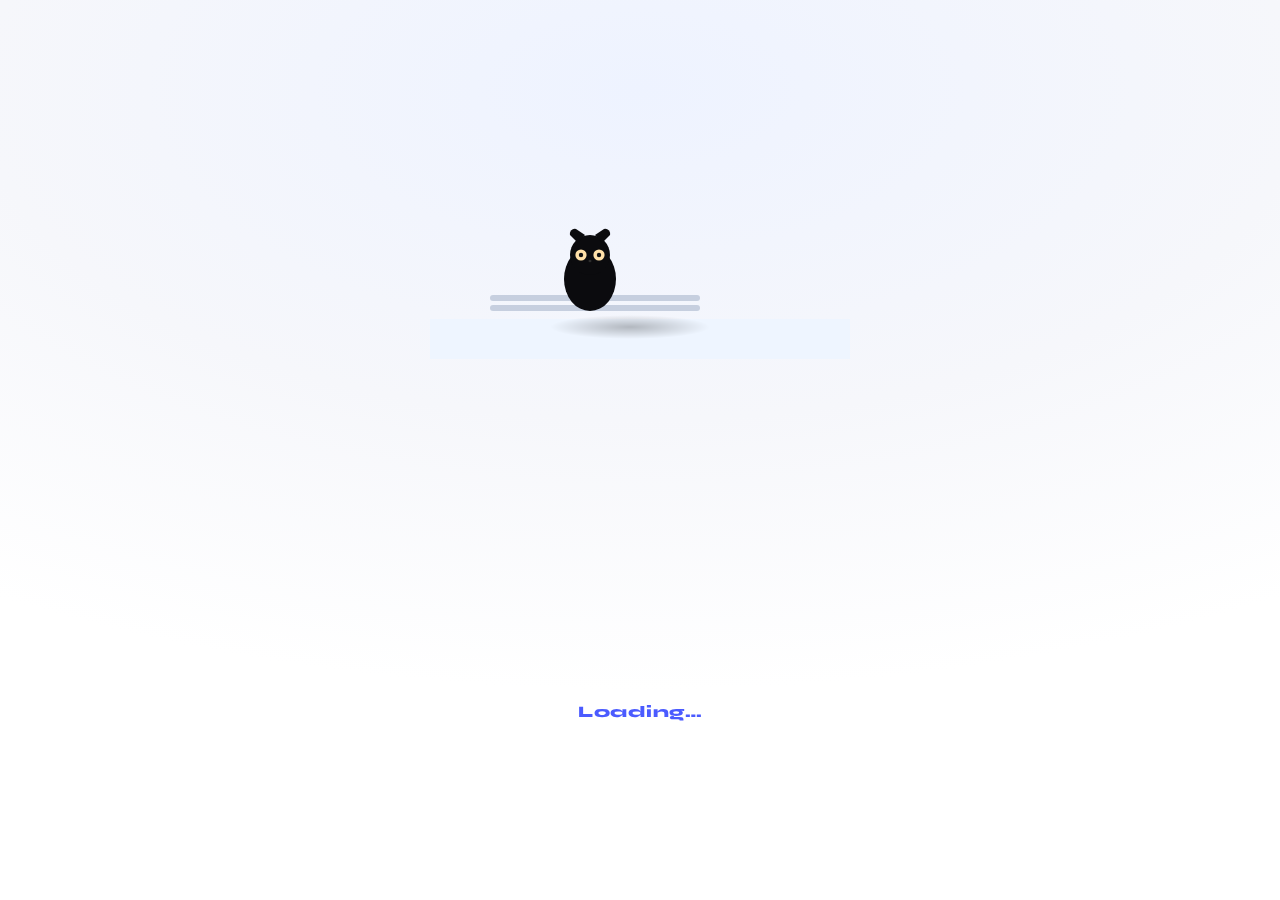
<file: index.html>
<!DOCTYPE html>
<html lang="fr">
<head>
  <meta charset="UTF-8" />
  <meta name="viewport" content="width=device-width, initial-scale=1.0" />
  <title>HP+ - Apprentissage de langues</title>
  <link href="https://fonts.googleapis.com/css2?family=Nunito:wght@400;600;700&family=Syne:wght@700;800&display=swap" rel="stylesheet">
  <link rel="stylesheet" href="css/style.css" />
  <noscript><style>#loader{display:none!important}.fade{opacity:1!important;transform:none!important}</style></noscript>
</head>
<body class="preload">
  <!-- Loader luge -->
  <div id="loader" aria-hidden="true">
    <div class="loader-track">
      <svg class="sled-svg" viewBox="0 0 420 180" role="img" aria-label="Chat en luge">
        <defs>
          <linearGradient id="woodGrad" x1="0" x2="1" y1="0" y2="0">
            <stop offset="0"  stop-color="#9c6d3a"/>
            <stop offset="1"  stop-color="#b8834b"/>
          </linearGradient>
          <linearGradient id="metalGrad" x1="0" x2="0" y1="0" y2="1">
            <stop offset="0"  stop-color="#e7ecf5"/>
            <stop offset="1"  stop-color="#b7c2d5"/>
          </linearGradient>
          <radialGradient id="shadowGrad" cx="50%" cy="50%" r="50%">
            <stop offset="0" stop-color="rgba(0,0,0,.25)"/>
            <stop offset="1" stop-color="rgba(0,0,0,0)"/>
          </radialGradient>
        </defs>
        <rect x="0" y="140" width="420" height="40" fill="#eef5ff"/>
        <ellipse class="sled-shadow" cx="200" cy="148" rx="80" ry="12" fill="url(#shadowGrad)"/>
        <g class="sled">
          <g transform="translate(60,0)">
            <rect x="0" y="116" width="210" height="6" rx="3" fill="#a9b6cc" opacity=".6"/>
            <rect x="0" y="126" width="210" height="6" rx="3" fill="#a9b6cc" opacity=".6"/>
          </g>
          <g transform="translate(120,40)">
            <ellipse cx="40" cy="60" rx="26" ry="32" fill="#0b0b0e"/>
            <circle cx="40" cy="36" r="20" fill="#0b0b0e"/>
            <path d="M28,24 l-8,-8 a5,5 0 0 1 6,-6 l9,6z" fill="#0b0b0e"/>
            <path d="M52,24 l8,-8 a5,5 0 0 0 -6,-6 l-9,6z" fill="#0b0b0e"/>
            <g transform="translate(31,36)">
              <circle r="5.6" fill="#ffe0a8"/>
              <circle r="2.2" fill="#111"/>
            </g>
            <g transform="translate(49,36)">
              <circle r="5.6" fill="#ffe0a8"/>
              <circle r="2.2" fill="#111"/>
            </g>
            <ellipse cx="40" cy="42" rx="1.5" ry="1.2" fill="#2b2b2b"/>
          </g>
        </g>
      </svg>
    </div>
    <div class="loading-label">Loading…</div>
  </div>

  <!-- Header -->
  <header class="topbar">
    <div class="brand">HP+</div>
  </header>

  <!-- Accueil -->
  <main id="heroCenter" class="fade">
    <section id="welcome" class="welcome-card">
      <div class="hero-mascot">
        <svg class="mascot-svg" viewBox="0 0 220 220" role="img" aria-label="Chat noir kawaii">
          <defs>
            <style>
              .fur { fill:#0b0b0e; }
              .eye { fill:#ffe0a8; }
              .pupil { fill:#111; }
              .nose { fill:#2b2b2b; }
              .bow  { fill:#ff66a6; }
              .bow-dark { fill:#ff4d98; }
              .pad  { fill:#f3d3da; }
              .scarf { fill:#ff6fae; }
              .scarf2{ fill:#ff5ea2; }
              @keyframes blink {0%,96%,100%{transform:scaleY(1);}97%,99%{transform:scaleY(.1);} }
              @keyframes wave {0%,100%{transform:rotate(0);}50%{transform:rotate(-12deg);} }
              @keyframes scarfFloat {0%,100%{transform:rotate(4deg);}50%{transform:rotate(-6deg);} }
            </style>
          </defs>
          <ellipse cx="110" cy="198" rx="44" ry="10" fill="#e9eefc"/>
          <path d="M150,160 q20,10 10,30 q-15,18 -30,6" fill="none" stroke="#0b0b0e" stroke-width="16" stroke-linecap="round"/>
          <g transform="translate(0,6)">
            <ellipse class="fur" cx="110" cy="142" rx="50" ry="58"/>
            <g transform="translate(0,-10)">
              <circle class="fur" cx="110" cy="78" r="46"/>

                <!-- Oreilles -->
  <path class="fur" d="M80,56 l-15,-16 a6,6 0 0 1 8,-8 l18,12z"/>
  <path class="fur" d="M140,56 l15,-16 a6,6 0 0 0 -8,-8 l-18,12z"/>
  
              <g transform="translate(122,38) rotate(-8)">
                <ellipse class="bow" cx="0" cy="0" rx="7" ry="5"/>
                <path class="bow-dark" d="M-7,0 C-16,-6,-15,8,-7,5 C-12,10,-10,16,-3,8 Z"/>
                <path class="bow-dark" d="M7,0 C16,-6,15,8,7,5 C12,10,10,16,3,8 Z"/>
              </g>
              <g transform="translate(86,78)">
                <g style="transform-origin:0 0; animation: blink 4.6s infinite;">
                  <circle class="eye" cx="0" cy="0" r="10"/>
                </g>
                <circle class="pupil" cx="0" cy="0" r="4"/>
              </g>
              <g transform="translate(134,78)">
                <g style="transform-origin:0 0; animation: blink 5.1s infinite .12s;">
                  <circle class="eye" cx="0" cy="0" r="10"/>
                </g>
                <circle class="pupil" cx="0" cy="0" r="4"/>
              </g>
              <ellipse class="nose" cx="110" cy="92" rx="4" ry="3"/>
            </g>
            <g>
              <path class="scarf" d="M78,116 q32,-10 64,0 q-8,12 -32,12 q-24,0 -32,-12z"/>
              <path class="scarf2" d="M142,118 q10,12 -4,26 q-10,12 -16,2"
                    style="transform-origin:140px 118px; animation: scarfFloat 2.4s ease-in-out infinite;"/>
            </g>
          </g>
        </svg>
      </div>
      <div class="hero-text">
        <h1>Bonjour, bienvenue sur HP+</h1>
        <p>Apprends les langues pas à pas.</p>
        <div class="btn-row">
          <button onclick="goToPage('login')">Se connecter</button>
          <button onclick="goToPage('signup')">Créer un compte</button>
          <button class="ghost" onclick="guestMode()">Continuer en invité</button>
        </div>
      </div>
    </section>
  </main>

  <!-- Panneaux -->
  <section id="panel-login" class="panel">
    <div class="panel-card">
      <h2>Connexion</h2>
      <div class="form">
        <input type="email" placeholder="Email" autocomplete="email" />
        <input type="password" placeholder="Mot de passe" autocomplete="current-password" />
      </div>
      <div class="actions">
        <button onclick="redirectDashboard()">Connexion</button>
        <span class="spacer"></span>
        <button class="ghost" onclick="closePanel()">← Retour</button>
      </div>
    </div>
  </section>

  <section id="panel-signup" class="panel">
    <div class="panel-card">
      <h2>Créer un compte</h2>
      <div class="form">
        <input type="text" placeholder="Prénom" />
        <input type="text" placeholder="Nom" />
        <input type="email" placeholder="Email" />
        <input type="password" placeholder="Mot de passe" />
      </div>
      <div class="actions">
        <button onclick="redirectDashboard()">Créer mon compte</button>
        <span class="spacer"></span>
        <button class="ghost" onclick="closePanel()">← Retour</button>
      </div>
    </div>
  </section>

  <section id="panel-guest" class="panel">
    <div class="panel-card">
      <h2>Choisis tes langues</h2>
      <div class="form">
        <label>Langue(s) parlée(s)</label>
        <div class="lang-pills">
          <input class="pill-input" type="checkbox" id="lp-fr" value="Français"><label class="pill" for="lp-fr">Français</label>
          <input class="pill-input" type="checkbox" id="lp-en" value="English"><label class="pill" for="lp-en">English</label>
        </div>
        <label>Langue à apprendre</label>
        <select id="learn-lang">
          <option>Français</option>
          <option>English</option>
        </select>
      </div>
      <div class="actions">
        <button onclick="redirectDashboard()">Continuer</button>
        <span class="spacer"></span>
        <button class="ghost" onclick="closePanel()">← Retour</button>
      </div>
    </div>
  </section>

  <section id="panel-level" class="panel">
    <div class="panel-card">
      <h2>Ton point de départ</h2>
      <div class="actions" style="gap:10px; flex-wrap: wrap;">
        <button onclick="redirectDashboard()">Je suis débutant(e)</button>
        <button onclick="redirectDashboard()">J’ai déjà des bases</button>
        <span class="spacer"></span>
        <button class="ghost" onclick="closePanel()">← Retour</button>
      </div>
    </div>
  </section>

  <script>
    function showHero(){
      const loader = document.getElementById('loader');
      const hero = document.getElementById('heroCenter');
      if (loader) loader.classList.add('hide');
      document.body.classList.remove('preload');
      if (hero) hero.classList.add('show');
    }
    window.addEventListener('load', ()=> setTimeout(showHero, 1800));
    setTimeout(showHero, 3500);

    function openPanel(id){
      document.body.classList.add('panel-open');
      document.querySelectorAll('.panel').forEach(p=>p.classList.remove('active'));
      document.getElementById(id)?.classList.add('active');
    }
    function closePanel(){
      document.querySelectorAll('.panel').forEach(p=>p.classList.remove('active'));
      document.body.classList.remove('panel-open');
    }
    function goToPage(id){
      if(id==='login'){ openPanel('panel-login'); return; }
      if(id==='signup'){ openPanel('panel-signup'); return; }
    }
    function guestMode(){ window.location.href = "dashboard.html"; }
    function redirectDashboard(){ window.location.href = "dashboard.html"; }
  </script>
</body>
</html>
</file>
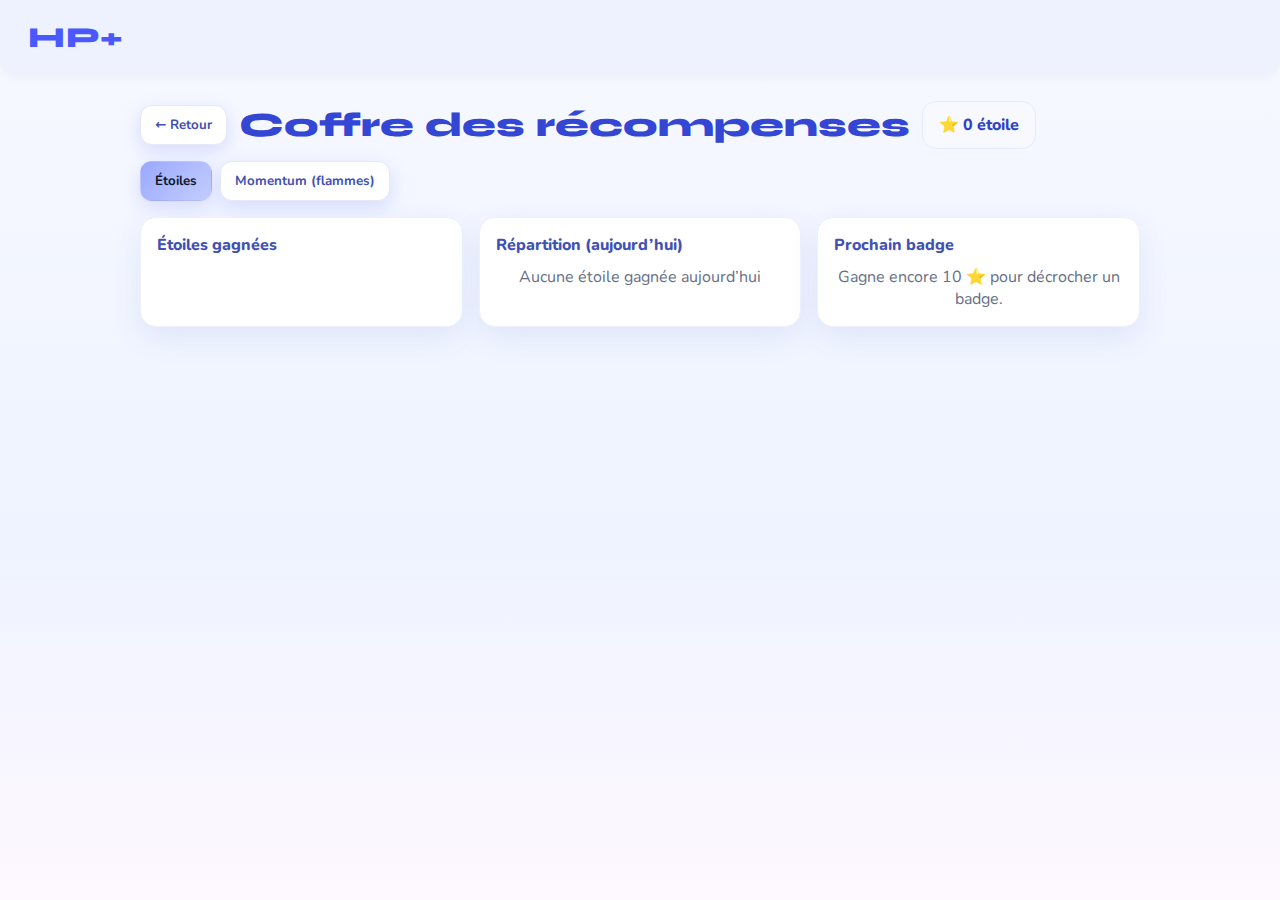
<file: chest.html>
<!DOCTYPE html>
<html lang="fr">
<head>
  <meta charset="UTF-8"/>
  <meta name="viewport" content="width=device-width, initial-scale=1.0"/>
  <title>Coffre — HP+</title>
  <link href="https://fonts.googleapis.com/css2?family=Nunito:wght@400;600;700&family=Syne:wght@700;800&display=swap" rel="stylesheet">
  <link rel="stylesheet" href="css/style.css?v=chest-v1"/>
  <style>
    #chestPage{ max-width: 1040px; margin: 26px auto; padding: 0 20px; }
    .chest-top{
      display:flex; align-items:center; gap:12px; margin-bottom:12px;
    }
    .chest-top .title{
      font-family:"Syne", system-ui, sans-serif; font-weight:800;
      font-size: clamp(22px, 4vw, 34px); color:#3446d4;
    }
    .tabs{
      display:flex; gap:8px; flex-wrap:wrap; margin: 8px 0 16px;
    }
    .tab-btn{
      padding:10px 14px; border-radius:12px; border:1px solid var(--outline); background:#fff;
      font-weight:700; color:#3f51b5; cursor:pointer;
    }
    .tab-btn.active{
      background:linear-gradient(135deg, var(--primary), #C4CEFF); color:#0F172A; border-color:transparent;
    }
    .grid{
      display:grid; gap:16px; grid-template-columns: repeat(3, minmax(240px,1fr));
    }
    @media (max-width:900px){ .grid{ grid-template-columns: repeat(2, minmax(220px,1fr)); } }
    @media (max-width:640px){ .grid{ grid-template-columns: 1fr; } }
    .card{
      background:#fff; border:1px solid #eef1fb; border-radius:16px; padding:16px;
      box-shadow:0 10px 30px rgba(70,90,200,.10);
    }
    .card-title{ font-weight:800; color:#3f51b5; margin-bottom:10px; }
    .stars-big{ display:flex; gap:10px; flex-wrap:wrap; }
    .star.big{ width:40px; height:40px; }
    .center{ text-align:center; }
    .total-badge{
      display:inline-flex; align-items:center; gap:10px; padding:12px 16px;
      border-radius:14px; border:1px solid #e7ebff; background:#f7f9ff; font-weight:800; color:#2f43c8;
    }
    .row{ display:flex; align-items:center; justify-content:space-between; gap:12px; }
    .back{ border:none; background:#fff; color:#3f51b5; border:1px solid var(--outline); padding:10px 14px; border-radius:12px; cursor:pointer; }
  
   /* --- Momentum mystique (sans spoiler) --- */
  .mystic-card{
    position:relative;
    overflow:hidden;
    background: radial-gradient(120% 140% at 10% 0%, #f7f9ff 0, #eef3ff 55%, #fef8ff 100%);
  }
  .mystic-wrap{
    display:flex; align-items:center; gap:16px; position:relative;
    min-height:120px;
  }
  .mystic-caption .streak-days{ font-weight:800; color:#2f43c8; }
  .mystic-caption .small{ font-size:.9rem; }

  /* Aura douce derrière la flamme */
  .mystic-card .aura{
    position:absolute; left:20px; top:50%; transform:translateY(-50%);
    width:140px; height:140px; border-radius:50%;
    background: radial-gradient(closest-side, rgba(140,160,255,.35), rgba(255,255,255,0));
    filter: blur(14px);
    pointer-events:none;
    animation: auraPulse 3s ease-in-out infinite;
  }
  @keyframes auraPulse{ 0%,100%{opacity:.65; transform:translateY(-50%) scale(1);} 50%{opacity:.9; transform:translateY(-50%) scale(1.06);} }

  /* Grande flamme unique (couleur/tailles gérées par classes) */
  .flame-large{
    width:64px; height:78px;
    mask: url('data:image/svg+xml;utf8,<svg xmlns="http://www.w3.org/2000/svg" viewBox="0 0 24 24"><path d="M13.5 0S9 3 9 7c0 3 2.5 4.5 2.5 6.5S9.5 17 9.5 19c0 2.2 1.8 5 5.5 5 3.3 0 6-2.7 6-6 0-6.5-7.5-10.5-7.5-18z"/></svg>') no-repeat center / contain;
    -webkit-mask: url('data:image/svg+xml;utf8,<svg xmlns="http://www.w3.org/2000/svg" viewBox="0 0 24 24"><path d="M13.5 0S9 3 9 7c0 3 2.5 4.5 2.5 6.5S9.5 17 9.5 19c0 2.2 1.8 5 5.5 5 3.3 0 6-2.7 6-6 0-6.5-7.5-10.5-7.5-18z"/></svg>') no-repeat center / contain;
    background: linear-gradient(180deg,#ffd58a,#ff9a3c 60%,#ff6a00);
    filter: drop-shadow(0 8px 22px rgba(80,120,255,.25));
    animation: breathe 2.4s ease-in-out infinite;
  }
  @keyframes breathe{ 0%,100%{transform:translateY(0) scale(1);} 50%{transform:translateY(-2px) scale(1.04);} }

  /* Tailles (selon la série) */
  .flame-large.s1{ transform-origin:center; }
  .flame-large.s2{ transform: scale(1.15); }
  .flame-large.s3{ transform: scale(1.3); }

  /* Couleurs (selon la série) */
  .flame-large.red{    background: linear-gradient(180deg,#ffb3a3,#ff6b5e 60%,#ff2d2d); }
  .flame-large.amber{  background: linear-gradient(180deg,#ffe39a,#ffc14e 60%,#ffa800); }
  .flame-large.blue{   background: linear-gradient(180deg,#c7e7ff,#79c0ff 60%,#3192ff); }
  .flame-large.violet{ background: linear-gradient(180deg,#ffc2f2,#ff6ed6 60%,#ff37a8); }

  /* Petite lueur sur la légende de jours */
  .streak-days{ text-shadow:0 1px 0 #fff; }
  </style>
</head>
<body>
  <header class="topbar">
    <div class="brand" onclick="location.href='dashboard.html'" style="cursor:pointer">HP+</div>
  </header>

  <main id="chestPage">
    <div class="chest-top">
      <button class="back" onclick="history.back()">← Retour</button>
      <div class="title">Coffre des récompenses</div>
      <div class="total-badge" id="totalStars">⭐ 0 étoiles</div>
    </div>

    <div class="tabs">
      <button class="tab-btn active" data-tab="tab-stars">Étoiles</button>
      <button class="tab-btn" data-tab="tab-streak">Momentum (flammes)</button>
    </div>

    <section id="tab-stars" class="tab-panel">
      <div class="grid">
        <div class="card">
          <div class="card-title">Étoiles gagnées</div>
          <div id="starsWrap" class="stars-big"></div>
        </div>
        <div class="card">
          <div class="card-title">Répartition (aujourd’hui)</div>
          <div id="todayStars" class="center muted">—</div>
        </div>
        <div class="card">
          <div class="card-title">Prochain badge</div>
          <div class="center muted" id="nextBadge">Gagne encore 10 ⭐ pour décrocher un badge.</div>
        </div>
      </div>
    </section>

    <section id="tab-streak" class="tab-panel" style="display:none;">
  <div class="grid">
    <!-- Carte mystique -->
    <div class="card mystic-card">
      <div class="card-title">Momentum</div>
      <div class="mystic-wrap">
        <div class="aura"></div>
        <div id="bigFlame" class="flame-large"></div>
        <div class="mystic-caption">
          <div class="streak-days" id="streakDaysBox">0 🔥</div>
          <div class="muted small">Ta flamme reflète ta régularité.</div>
        </div>
      </div>
    </div>

    <!-- Historique -->
    <div class="card">
      <div class="card-title">Historique</div>
      <div id="streakHistory" class="muted">Pas encore d’historique.</div>
    </div>
  </div>
</section>
  </main>

  <script>
    function getRewards(){ try{ return JSON.parse(localStorage.getItem('hp_rewards')||'null')||{} }catch(e){ return {}; } }
    function setRewards(r){ localStorage.setItem('hp_rewards', JSON.stringify(r)); }
    function getProgress(){ try{ return JSON.parse(localStorage.getItem('hp_progress')||'null')||{} }catch(e){ return {}; } }

    // Tabs simple
    document.querySelectorAll('.tab-btn').forEach(btn=>{
      btn.addEventListener('click', ()=>{
        document.querySelectorAll('.tab-btn').forEach(b=>b.classList.remove('active'));
        btn.classList.add('active');
        const t = btn.getAttribute('data-tab');
        document.querySelectorAll('.tab-panel').forEach(p=>p.style.display='none');
        document.getElementById(t).style.display = 'block';
      });
    });

    // Rendu des étoiles
    function renderStars(){
      const r = getRewards();
      const total = r.starsTotal || 0;
      document.getElementById('totalStars').textContent = `⭐ ${total} ${total>1?'étoiles':'étoile'}`;

      const wrap = document.getElementById('starsWrap');
      wrap.innerHTML = '';
      const count = Math.min(30, total); // on n’en affiche qu’un échantillon
      for(let i=0;i<count;i++){
        const s = document.createElement('span');
        s.className = 'star big filled';
        wrap.appendChild(s);
      }

      const d = new Date().toISOString().slice(0,10);
      const today = (r.starsByDay && r.starsByDay[d]) ? r.starsByDay[d] : 0;
      document.getElementById('todayStars').textContent = today ? `${today} ⭐ aujourd’hui` : 'Aucune étoile gagnée aujourd’hui';

      const next = Math.max(0, 10 - (total % 10));
      document.getElementById('nextBadge').textContent = next ? `Gagne encore ${next} ⭐ pour décrocher un badge.` : `Bravo ! Tu viens de débloquer un badge 🎉`;
    }

    // Rendu streak
    function renderStreak(){
      const p = getProgress();
      const days = p.streakDays || 0;
      document.getElementById('streakDaysBox').textContent = `${days} 🔥`;
      const hist = p.streakHistory || [];
      document.getElementById('streakHistory').textContent = hist.length ? hist.join(', ') : 'Pas encore d’historique.';
    }

    // Init
    renderStars();
    renderStreak();
  </script>
</body>
</html>
</file>
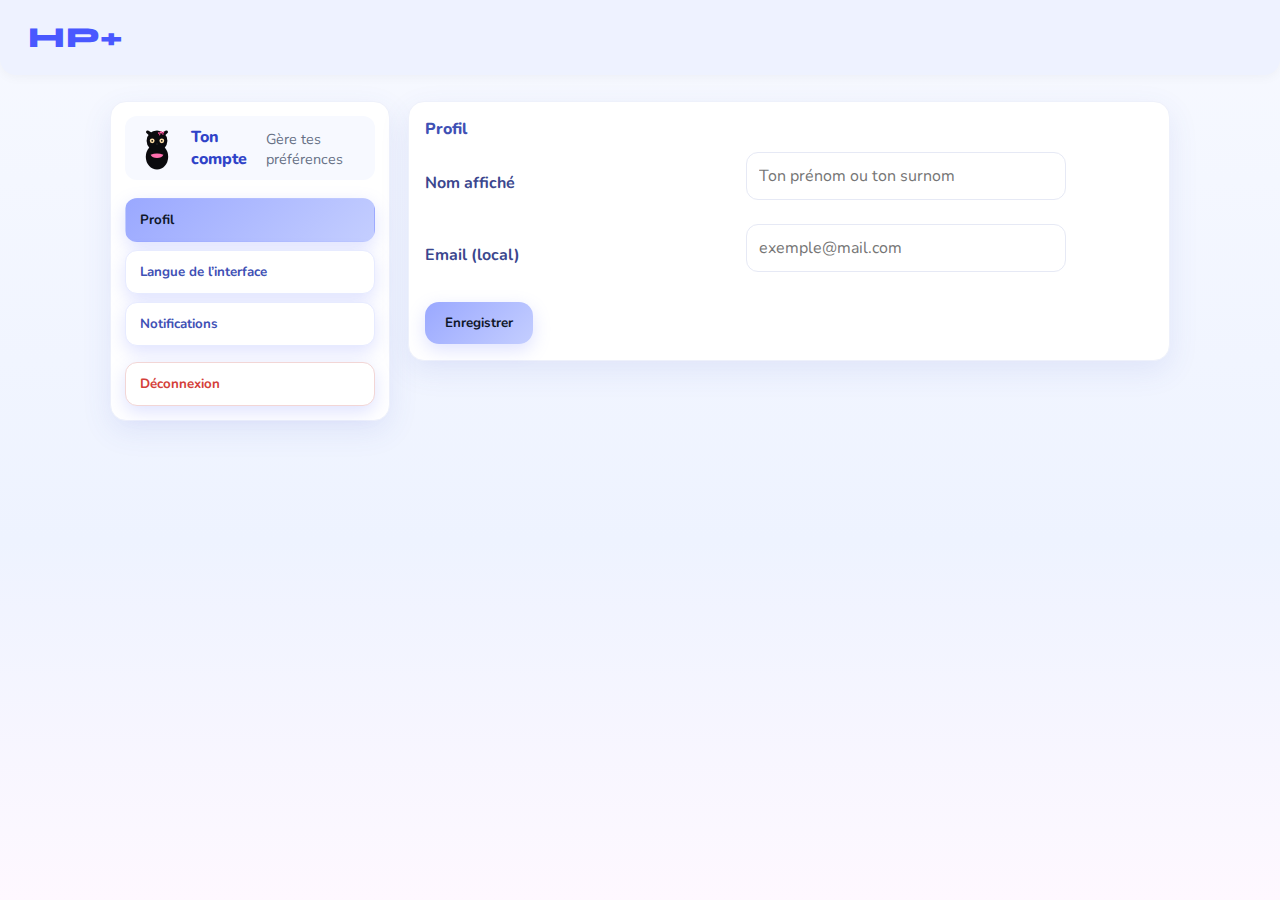
<file: settings.html>
<!DOCTYPE html>
<html lang="fr">
<head>
  <meta charset="UTF-8" />
  <meta name="viewport" content="width=device-width, initial-scale=1.0"/>
  <title>Paramètres — HP+</title>
  <link href="https://fonts.googleapis.com/css2?family=Nunito:wght@400;600;700&family=Syne:wght@700;800&display=swap" rel="stylesheet">
  <link rel="stylesheet" href="css/style.css?v=settings-v2"/>
</head>
<body>
  <header class="topbar">
    <div class="brand" onclick="location.href='dashboard.html'" style="cursor:pointer">HP+</div>
  </header>

  <main id="settingsLayout">
    <!-- Sidebar -->
    <aside class="settings-sidebar">
      <div class="user-card">
        <div class="user-mascot" aria-hidden="true">
          <!-- mini chat -->
          <svg viewBox="0 0 120 120" class="mascot-svg" role="img" aria-label="Chat noir kawaii">
            <defs>
              <style>
                .fur{fill:#0b0b0e}.eye{fill:#ffe0a8}.pupil{fill:#111}.nose{fill:#2b2b2b}
                .bow{fill:#ff66a6}.bow2{fill:#ff4d98}.scarf{fill:#ff6fae}
                @keyframes blink{0%,96%,100%{transform:scaleY(1)}97%,99%{transform:scaleY(.1)}}
              </style>
            </defs>
            <g transform="translate(0,4)">
              <ellipse class="fur" cx="60" cy="78" rx="28" ry="32"/>
              <g transform="translate(0,-6)">
                <circle class="fur" cx="60" cy="44" r="26"/>
                <path class="fur" d="M43,33 l-10,-9 a4,4 0 0 1 6,-5 l11,7z"/>
                <path class="fur" d="M77,33 l10,-9 a4,4 0 0 0 -6,-5 l-11,7z"/>
                <g transform="translate(70,23) rotate(-8)">
                  <ellipse class="bow" cx="0" cy="0" rx="4" ry="3"/><path class="bow2" d="M-5,0 C-9,-4,-9,5,-4,3 C-7,6,-6,9,-2,5 Z"/><path class="bow2" d="M5,0 C9,-4,9,5,4,3 C7,6,6,9,2,5 Z"/>
                </g>
                <g transform="translate(48,44)"><g style="transform-origin:0 0;animation:blink 5s infinite;"><circle class="eye" r="6"/></g><circle class="pupil" r="2.2"/></g>
                <g transform="translate(72,44)"><g style="transform-origin:0 0;animation:blink 4.5s infinite .1s;"><circle class="eye" r="6"/></g><circle class="pupil" r="2.2"/></g>
                <ellipse class="nose" cx="60" cy="52" rx="2.2" ry="1.6"/>
              </g>
              <path class="scarf" d="M44,73 q16,-6 32,0 q-4,8 -16,8 q-12,0 -16,-8z"/>
            </g>
          </svg>
        </div>
        <div class="user-name" id="settingsName">Ton compte</div>
        <div class="user-sub">Gère tes préférences</div>
      </div>

      <nav class="settings-menu">
        <button class="menu-item active" data-tab="tab-profile">Profil</button>
        <button class="menu-item" data-tab="tab-interface">Langue de l’interface</button>
        <button class="menu-item" data-tab="tab-notifs">Notifications</button>
        <div class="menu-spacer"></div>
        <button class="menu-item danger" onclick="logout()">Déconnexion</button>
      </nav>
    </aside>

    <!-- Contenu -->
    <section class="settings-content">
      <!-- Profil -->
      <div class="card tab active" id="tab-profile">
        <div class="card-title">Profil</div>
        <div class="form-grid">
          <label>Nom affiché</label>
          <input id="profileDisplay" type="text" placeholder="Ton prénom ou ton surnom" />

          <label>Email (local)</label>
          <input id="profileMail" type="email" placeholder="exemple@mail.com" />
        </div>
        <div class="actions">
          <button onclick="saveProfile()">Enregistrer</button>
        </div>
      </div>

      <!-- Langue interface -->
      <div class="card tab" id="tab-interface">
        <div class="card-title">Langue de l’interface</div>
        <div class="form-grid">
          <label>Choix</label>
          <div class="select"><select id="uiLang">
            <option value="fr">Français</option>
            <option value="en">English</option>
            <option value="es">Español</option>
          </select></div>
        </div>
        <div class="actions">
          <button onclick="saveUiLang()">Enregistrer</button>
        </div>
      </div>

      <!-- Notifications -->
      <div class="card tab" id="tab-notifs">
        <div class="card-title">Notifications</div>
        <div class="toggle-row">
          <label class="switch">
            <input type="checkbox" id="notifToggle">
            <span class="slider"></span>
          </label>
          <div class="toggle-text">Me rappeler d’étudier chaque jour</div>
        </div>

        <!-- Bouton bien placé juste après le toggle-row -->
        <div class="actions">
          <button onclick="saveNotifs()">Enregistrer</button>
        </div>
      </div>
    </section>
  </main>

  <script>
    // ------ Helpers storage
    function getProfile(){
      try{ return JSON.parse(localStorage.getItem('hp_profile')||'null') || {}; }catch(e){ return {}; }
    }
    function setProfile(p){ localStorage.setItem('hp_profile', JSON.stringify(p)); }

    // ------ Init page
    (function init(){
      const p = getProfile();
      // nom affiché
      document.getElementById('settingsName').textContent = p.displayName ? p.displayName : 'Ton compte';
      document.getElementById('profileDisplay').value = p.displayName || '';
      document.getElementById('profileMail').value = p.email || '';
      // langue interface
      const uiLang = (p.uiLang || 'fr');
      document.getElementById('uiLang').value = uiLang;
      // notifs
      document.getElementById('notifToggle').checked = !!p.notifs;
      // menu tabs
      document.querySelectorAll('.menu-item[data-tab]').forEach(btn=>{
        btn.addEventListener('click', ()=>{
          document.querySelectorAll('.menu-item').forEach(b=>b.classList.remove('active'));
          btn.classList.add('active');
          const t = btn.getAttribute('data-tab');
          document.querySelectorAll('.tab').forEach(x=>x.classList.remove('active'));
          document.getElementById(t).classList.add('active');
        });
      });
    })();

    // ------ Save actions
    function saveProfile(){
      const p = getProfile();
      p.displayName = (document.getElementById('profileDisplay').value || '').trim();
      p.email = (document.getElementById('profileMail').value || '').trim();
      setProfile(p);
      alert('Profil enregistré ✅');
      document.getElementById('settingsName').textContent = p.displayName || 'Ton compte';
    }
    function saveUiLang(){
      const p = getProfile();
      p.uiLang = document.getElementById('uiLang').value;
      setProfile(p);
      alert('Langue de l’interface enregistrée ✅');
    }
    function saveNotifs(){
      const p = getProfile();
      p.notifs = document.getElementById('notifToggle').checked;
      setProfile(p);
      alert('Préférence notifications enregistrée ✅');
    }

    // ------ Déconnexion
    function logout(){
      localStorage.removeItem('hp_profile');
      // on peut garder hp_progress si tu veux que l’invité reprenne plus tard
      window.location.href = 'index.html';
    }
  </script>
</body>
</html>
</file>
<file: css/style.css>
/* =========================
   PALETTE & BASE
   ========================= */
:root{
  --bg: #F6F7FB;
  --text: #1F2430;
  --muted:#667085;

  --primary: #9AA8FF;
  --outline: #E6E9F5;

  --grad1: #f7f9ff;
  --grad2: #eef3ff;
  --grad3: #fef8ff;
}

*{ box-sizing:border-box; }
html,body{ height:100%; margin:0; }
body{
  font-family: "Nunito", system-ui, -apple-system, Segoe UI, Roboto, Arial, sans-serif;
  color: var(--text);
  background: linear-gradient(180deg, var(--grad1), var(--grad2) 60%, var(--grad3));
}

/* =========================
   HEADER
   ========================= */
.topbar{
  display:flex; align-items:center;
  padding: 20px 28px;
  background: #EEF2FF;
  border-bottom:none;
  box-shadow: 0 2px 12px rgba(0,0,0,0.04);
  border-radius: 0 0 16px 16px;
}
.brand{
  font-family:"Syne", system-ui, sans-serif;
  font-weight:800; font-size:1.8rem; letter-spacing:.5px;
  color:#4958FF;
}

/* =========================
   ACCUEIL (sans cadre)
   ========================= */
#heroCenter{
  min-height: calc(100vh - 86px);
  display:grid; place-items:center;
  position: relative;
  overflow:hidden;
}
.welcome-card{
  display:grid;
  grid-template-columns: 1fr 1fr;
  gap: 32px;
  align-items: center;
  padding: 36px 40px;
  background: none;
  border: none;
  border-radius: 0;
  box-shadow: none;
}
@media (max-width: 860px){
  .welcome-card{ grid-template-columns: 1fr; text-align:center; }
}

.hero-mascot .mascot-svg{
  width: 220px; height:220px; display:block; margin:0 auto;
  filter: drop-shadow(0 10px 18px rgba(0,0,0,0.08));
}

.hero-text h1{
  font-family:"Syne", system-ui, sans-serif;
  font-weight:800;
  font-size: clamp(30px, 6vw, 48px);
  line-height:1.04;
  margin:0 0 10px;
  color:#3666d9;
}
.hero-text p{
  margin:0 0 18px;
  color: var(--muted);
  font-size: clamp(16px, 2.4vw, 18px);
}

/* Boutons */
.btn-row{ display:flex; flex-wrap:wrap; gap:12px; justify-content:flex-start; }
@media (max-width:860px){ .btn-row{ justify-content:center; } }
button{
  border:none;
  padding:12px 20px;
  border-radius: 14px;
  cursor:pointer;
  font-weight:700;
  font-family: inherit;
  color:#0F172A;
  background: linear-gradient(135deg, var(--primary), #C4CEFF);
  box-shadow: 0 6px 18px rgba(122, 134, 255, 0.24);
  transition: transform .15s ease, box-shadow .2s ease, filter .2s ease;
}
button:hover{
  transform: translateY(-1px);
  box-shadow: 0 10px 22px rgba(122, 134, 255, 0.32);
  filter: brightness(1.02);
}
button:active{ transform: translateY(0); }
button.ghost{
  background:#fff; color:#3F51B5; border:1px solid var(--outline); box-shadow:none;
}

/* Fade-in du contenu après loader */
.fade{ opacity:0; transform: translateY(8px); transition: opacity .5s ease, transform .5s ease; }
.fade.show{ opacity:1; transform:none; }

/* =========================
   LOADER — LUGE
   ========================= */
#loader{
  position: fixed; inset:0; z-index:9999;
  display:grid; place-items:center;
  background: radial-gradient(1200px 600px at 50% 10%, #eef3ff 0, #f6f7fb 55%, #ffffff 100%);
  transition: opacity .4s ease, visibility .4s ease;
}
#loader.hide{ opacity:0; visibility:hidden; }
body.preload{ overflow:hidden; }

.loader-track{ width:min(640px, 95vw); height:180px; position:relative; }
.sled-svg{ width:100%; height:100%; }

/* animation luge qui traverse */
.sled{
  animation: sledMove 2s ease-in-out infinite;
  transform-origin: center;
}
@keyframes sledMove{
  0%   { transform: translateX(-60px) translateY(0) rotate(0deg); }
  50%  { transform: translateX(220px) translateY(-2px) rotate(-2deg); }
  100% { transform: translateX(480px) translateY(0) rotate(0deg); }
}
.loading-label{
  margin-top:-14px;
  font-weight:800;
  font-family: "Syne", system-ui, sans-serif;
  letter-spacing:.5px;
  color:#4b5bff;
}

/* =========================
   PANNEAUX
   ========================= */
.panel{
  position: fixed;
  inset: 86px 0 0; /* sous le header */
  display: none;
  place-items: center;
  background: linear-gradient(180deg, var(--grad1), var(--grad2) 60%, var(--grad3));
  z-index: 20;
}
.panel.active { display: grid; }

.panel-card{
  width: min(560px, 92vw);
  background: #fff;
  border: 1px solid var(--outline);
  border-radius: 20px;
  padding: 22px 22px 18px;
  box-shadow: 0 24px 60px rgba(50, 80, 200, 0.12);
  animation: panelIn .25s ease;
}
@keyframes panelIn { from { opacity:0; transform: translateY(8px); } to { opacity:1; transform:none; } }

.panel h2{
  margin: 0 0 6px;
  font-family: "Syne", system-ui, sans-serif;
  font-weight: 800;
  color: #2e53cc;
}
.panel p.helper{ margin: 0 0 12px; color: var(--muted); }

.panel .form { margin: 6px 0 10px; border: none; padding: 0; }
.panel .actions { display:flex; gap:10px; align-items:center; margin-top: 6px; }
.panel .actions .spacer { flex:1; }

/* Inputs */
input, select{
  width:100%; 
  max-width: 320px;
  padding:12px; 
  margin: 0 auto 14px auto;
  border:1px solid var(--outline); 
  border-radius:12px; 
  background:#fff;
  font-family: inherit;
  display: block; 
}
.auth-box form {
  display: flex; 
  flex-direction: column;
  align-items: center;
  max-width: 420px;
  margin: 0 auto;
}
.auth-box input,
.auth-box button{
  width: 100%;
  box-sizing: border-box;
}

/* ---- Pills langues parlées ---- */
.lang-pills{
  display:flex; flex-wrap:wrap; gap:10px;
  max-height:160px; overflow:auto; padding:6px 4px;
  background:#fff; border:1px solid var(--outline); border-radius:12px;
}
.pill-input{ position:absolute; opacity:0; pointer-events:none; }
.pill{
  padding:8px 12px; border-radius:999px; cursor:pointer; user-select:none;
  background:#F4F6FF; color:#3A47B8; font-weight:700;
  border:1px solid #E2E6FF; transition:all .15s ease;
}
.pill:hover{ filter:brightness(1.03); box-shadow:0 6px 14px rgba(90,110,255,.12); }
.pill-input:checked + .pill{
  background:linear-gradient(135deg, var(--primary), #C4CEFF);
  color:#0F172A; border-color:transparent; box-shadow:0 8px 18px rgba(122,134,255,.28);
}

/* ---- Select stylé ---- */
.select{ position:relative; }
.select select{
  width:100%; padding:12px 42px 12px 12px;
  border:1px solid var(--outline); border-radius:12px; background:#fff;
  font:inherit; color:inherit; appearance:none; -webkit-appearance:none; -moz-appearance:none;
}
.select::after{
  content:""; position:absolute; right:14px; top:50%; transform:translateY(-50%) rotate(45deg);
  width:10px; height:10px; pointer-events:none;
  border-right:2px solid #6b73b5; border-bottom:2px solid #6b73b5; opacity:.8;
}

/* Blur sur l’accueil quand un panneau est ouvert */
body.panel-open #heroCenter{
  filter: blur(6px);
  transition: filter .3s ease;
}

/* Accessibilité : réduit les animations */
@media (prefers-reduced-motion: reduce){
  .sled, .fade{ animation:none !important; transition:none !important; }
}

/* =========================
   DASHBOARD (base + widgets stars/flame)
   ========================= */
#dashboard{
  max-width: 860px;
  margin: 30px auto;
  padding: 0 20px;
  display: flex;
  flex-direction: column;
  gap: 28px;
}

#dashboard .welcome h1{
  font-family:"Syne", sans-serif;
  font-weight:800;
  font-size: clamp(26px, 4vw, 36px);
  margin:0 0 10px;
  color:#3446d4;
}
#dashboard .welcome p{
  margin:0;
  color:#667085;
}

#dashboard .cta{ text-align:center; }
#dashboard .cta button{
  font-size:1.2rem;
  padding:14px 26px;
}

/* ---- XP étoiles ---- */
.xp-widget{
  display:inline-block;
  padding:12px 14px;
  border-radius:16px;
  background:#fff;
  box-shadow:0 10px 30px rgba(70,90,200,.10);
  border:1px solid #eef1fb;
  min-width:160px;
}
.xp-title{
  font-weight:800;
  color:#3f51b5;
  margin-bottom:6px;
  text-align:center;
}
.stars{
  display:flex;
  gap:6px;
  justify-content:center;
}
.star{
  width:28px; height:28px;
  display:inline-block;
  mask: url('data:image/svg+xml;utf8,<svg xmlns="http://www.w3.org/2000/svg" viewBox="0 0 24 24"><path d="M12 17.27 18.18 21l-1.64-7.03L22 9.24l-7.19-.61L12 2 9.19 8.63 2 9.24l5.46 4.73L5.82 21z"/></svg>') no-repeat center / contain;
  -webkit-mask: url('data:image/svg+xml;utf8,<svg xmlns="http://www.w3.org/2000/svg" viewBox="0 0 24 24"><path d="M12 17.27 18.18 21l-1.64-7.03L22 9.24l-7.19-.61L12 2 9.19 8.63 2 9.24l5.46 4.73L5.82 21z"/></svg>') no-repeat center / contain;
  background: linear-gradient(135deg,#f8fbff,#dfe5ef 35%,#f0f2f7 50%,#c7ceda 65%,#eef1f7);
  filter: drop-shadow(0 2px 4px rgba(0,0,0,.08));
  opacity:.35;
  transition:opacity .2s ease;
}
.star.filled{opacity:1}

/* ---- Streak flamme ---- */
.streak-card{
  display:flex;
  align-items:center;
  gap:10px;
  background:#fff;
  border:1px solid #eef1fb;
  border-radius:16px;
  padding:10px 14px;
  box-shadow:0 10px 30px rgba(70,90,200,.10);
  min-width:200px;
}
.flame{
  width:28px; height:34px;
  mask: url('data:image/svg+xml;utf8,<svg xmlns="http://www.w3.org/2000/svg" viewBox="0 0 24 24"><path d="M13.5 0S9 3 9 7c0 3 2.5 4.5 2.5 6.5S9.5 17 9.5 19c0 2.2 1.8 5 5.5 5 3.3 0 6-2.7 6-6 0-6.5-7.5-10.5-7.5-18z"/></svg>') no-repeat center / contain;
  -webkit-mask: url('data:image/svg+xml;utf8,<svg xmlns="http://www.w3.org/2000/svg" viewBox="0 0 24 24"><path d="M13.5 0S9 3 9 7c0 3 2.5 4.5 2.5 6.5S9.5 17 9.5 19c0 2.2 1.8 5 5.5 5 3.3 0 6-2.7 6-6 0-6.5-7.5-10.5-7.5-18z"/></svg>') no-repeat center / contain;
  background: linear-gradient(180deg,#ffd58a,#ff9a3c 60%,#ff6a00);
  filter: drop-shadow(0 4px 10px rgba(255,120,0,.25));
  transition: all .25s ease;
}
.flame.l1{ transform: scale(.85); background: linear-gradient(180deg,#dff7ff,#9ddcff 60%,#5fb7ff); }
.flame.l2{ transform: scale(1.0); background: linear-gradient(180deg,#ffe9a8,#ffc268 60%,#ff9444); }
.flame.l3{ transform: scale(1.15); background: linear-gradient(180deg,#ffd58a,#ff9a3c 60%,#ff6a00); }
.flame.l4{ transform: scale(1.3); background: linear-gradient(180deg,#ffbe7a,#ff7a2e 60%,#ff4300); }
.flame.l5{ transform: scale(1.45); background: linear-gradient(180deg,#ffc2f2,#ff6ed6 60%,#ff37a8); }
.streak-text{font-weight:800;color:#3846b6}

/* =========================
   DASHBOARD v2 — Cartes & grilles
   ========================= */
.h2{
  font-family:"Syne", system-ui, sans-serif;
  font-weight:800;
  font-size: clamp(18px, 3vw, 22px);
  margin: 18px 0 10px;
  color:#2f43c8;
}

.card{
  background:#fff;
  border:1px solid #eef1fb;
  border-radius:16px;
  box-shadow:0 10px 30px rgba(70,90,200,.10);
  padding:16px 16px 14px;
}
.card-title{
  font-weight:800; color:#3f51b5; margin-bottom:10px;
}

.muted{ color:#667085; }
.small{ font-size:.9rem; }

.stats-grid{
  display:grid;
  grid-template-columns: repeat(2, minmax(240px, 1fr));
  gap:18px;
}
@media (max-width:760px){
  .stats-grid{ grid-template-columns: 1fr; }
}
.streak-row{ display:flex; align-items:center; gap:10px; }
.streak-days{ font-weight:800; color:#3846b6; }

/* CTA principal */
.primary-cta{ display:flex; justify-content:center; margin: 18px 0 6px; }
.btn-big{
  font-size:1.15rem; padding:16px 28px; border-radius:16px;
}

/* Modules */
.modules{ margin-top: 8px; }
.modules-grid{
  display:grid;
  grid-template-columns: repeat(3, minmax(220px,1fr));
  gap:16px;
}
@media (max-width:980px){ .modules-grid{ grid-template-columns: repeat(2, minmax(220px,1fr)); } }
@media (max-width:640px){ .modules-grid{ grid-template-columns: 1fr; } }

.module-card{
  background:#fff; border:1px solid #eef1fb; border-radius:16px; padding:14px;
  box-shadow:0 10px 30px rgba(70,90,200,.08);
  display:flex; flex-direction:column; gap:10px;
}
.module-title{ font-weight:800; color:#2f43c8; }
.progress{
  width:100%; height:8px; background:#eff3ff; border-radius:999px; overflow:hidden; border:1px solid #e4e9ff;
}
.progress .bar{
  height:100%; width:0; background: linear-gradient(135deg, var(--primary), #C4CEFF);
}
button.mini{
  align-self:flex-start;
  padding:10px 14px; font-size:.95rem; border-radius:12px;
}

/* Actions rapides */
.quick-actions{
  display:flex; gap:10px; flex-wrap:wrap; justify-content:flex-start;
  margin: 12px 0 28px;
}
.quick-actions .mini{
  border:1px solid var(--outline); box-shadow:none; background:#fff; color:#3F51B5;
}
.quick-actions .mini:hover{ filter:brightness(1.02); box-shadow:0 6px 12px rgba(80,100,220,.10); }

/* Bouton icône (Paramètres) */
.icon-btn{
  width:36px; height:36px;
  border:none; background:none; cursor:pointer;
  margin-left:auto;
  background: url('data:image/svg+xml;utf8,<svg xmlns="http://www.w3.org/2000/svg" fill="%233F51B5" viewBox="0 0 24 24"><path d="M19.14 12.94c.04-.3.06-.61.06-.94s-.02-.64-.06-.94l2.03-1.58a.5.5 0 00.11-.65l-1.92-3.32a.5.5 0 00-.61-.22l-2.39.96a7.07 7.07 0 00-1.63-.94l-.36-2.54A.488.488 0 0014 2h-4c-.25 0-.46.18-.49.42l-.36 2.54c-.59.24-1.14.55-1.63.94l-2.39-.96a.5.5 0 00-.61.22L2.61 9.43c-.14.23-.09.53.11.65l2.03 1.58c-.04.3-.06.61-.06.94s.02.64.06.94l-2.03 1.58a.5.5 0 00-.11.65l1.92 3.32c.14.23.42.3.61.22l2.39-.96c.49.39 1.04.7 1.63.94l.36 2.54c.03.24.24.42.49.42h4c.25 0 .46-.18.49-.42l.36-2.54c.59-.24 1.14-.55 1.63-.94l2.39.96c.19.08.47.01.61-.22l1.92-3.32a.5.5 0 00-.11-.65l-2.03-1.58zM12 15.6c-1.99 0-3.6-1.61-3.6-3.6s1.61-3.6 3.6-3.6 3.6 1.61 3.6 3.6-1.61 3.6-3.6 3.6z"/></svg>') no-repeat center / 70%;
  opacity:.8; transition:opacity .2s ease, transform .2s ease;
}
.icon-btn:hover{ opacity:1; transform:rotate(30deg); }

/* ============ SETTINGS (page) ============ */
#settingsLayout{
  max-width: 1100px;
  margin: 26px auto;
  padding: 0 20px;
  display: grid;
  grid-template-columns: 280px 1fr;
  gap: 18px;
}
@media (max-width: 900px){
  #settingsLayout{ grid-template-columns: 1fr; }
}

/* Sidebar */
.settings-sidebar{
  background:#fff;
  border:1px solid #eef1fb;
  border-radius:16px;
  box-shadow:0 10px 30px rgba(70,90,200,.10);
  padding:14px;
  display:flex; flex-direction:column; gap:12px;
}
.user-card{
  display:flex; align-items:center; gap:10px;
  padding:8px; border-radius:12px; background:#f7f9ff;
}
.user-mascot svg{ width:48px; height:48px; display:block; }
.user-name{ font-weight:800; color:#2f43c8; }
.user-sub{ font-size:.9rem; color:#667085; margin-top:2px; }

.settings-menu{ display:flex; flex-direction:column; gap:8px; margin-top:6px; }
.menu-item{
  text-align:left; padding:12px 14px; border-radius:12px;
  background:#fff; border:1px solid #e7ebff; color:#3f51b5; font-weight:700;
  transition: all .15s ease; cursor:pointer;
}
.menu-item:hover{ filter:brightness(1.02); box-shadow:0 6px 12px rgba(80,100,220,.10); }
.menu-item.active{ background:linear-gradient(135deg, var(--primary), #C4CEFF); color:#0F172A; border-color:transparent; }
.menu-item.danger{ color:#d43f3a; border-color:#f2d6d6; }
.menu-spacer{ flex:1; }

/* Content */
.settings-content{ display:flex; flex-direction:column; gap:16px; }
.settings-content .card{
  background:#fff; border:1px solid #eef1fb; border-radius:16px; padding:16px;
  box-shadow:0 10px 30px rgba(70,90,200,.10);
}
.settings-content .card-title{
  font-weight:800; color:#3f51b5; margin-bottom:12px;
}

/* Form grid */
.form-grid{
  display:grid; grid-template-columns: 220px 1fr; gap:10px 14px;
}
@media (max-width:700px){ .form-grid{ grid-template-columns: 1fr; } }
.form-grid label{ align-self:center; color:#3b478e; font-weight:700; }
.form-grid input, .form-grid select{
  width:100%; padding:12px; border:1px solid var(--outline); border-radius:12px; background:#fff;
  font:inherit;
}

/* Tabs */
.tab{ display:none; } .tab.active{ display:block; }

/* Toggle switch */
.toggle-row{ display:flex; align-items:center; gap:12px; }
.switch{ position:relative; display:inline-block; width:46px; height:26px; }
.switch input{ opacity:0; width:0; height:0; }
.slider{
  position:absolute; cursor:pointer; inset:0; background:#e6eafc; border-radius:999px;
  transition:.2s;
}
.slider:before{
  content:""; position:absolute; height:20px; width:20px; left:3px; top:3px; background:#fff;
  border-radius:50%; transition:.2s; box-shadow:0 2px 6px rgba(0,0,0,.15);
}
.switch input:checked + .slider{ background: linear-gradient(135deg, var(--primary), #C4CEFF); }
.switch input:checked + .slider:before{ transform:translateX(20px); }
.toggle-text{ color:#3b478e; font-weight:700; }

/* Espacement bouton dans les cartes */
.settings-content .card .actions {
  margin-top: 16px;
  display: flex;
  justify-content: flex-start;
}

/* Bouton icône déjà présent :
.icon-btn{ ... }
*/
/* Boutons côte à côte */
.primary-cta.two-btns{
  display:flex;
  justify-content:center;
  gap:24px;
  margin: 20px 0 40px;
}
.primary-cta.two-btns .btn-big{
  min-width:220px;
}
.primary-cta.two-btns .secondary{
  background:#fff;
  color:#3f51b5;
  border:1px solid var(--outline);
}
.primary-cta.two-btns .secondary:hover{
  background:#f3f5ff;
}
/* Plus d'espace au-dessus des modules */
.modules{ margin-top: 40px; }
@media (max-width:860px){ .modules{ margin-top: 32px; } }

/* Option: petit espace sous le CTA double */
.primary-cta.two-btns{ margin-bottom: 32px; }

/* =======================
   ÉTOILES ARGENTÉES (XP)
   ======================= */

/* Taille par défaut */
.star{
  position: relative; 
  --size: 30px;
  width: var(--size);
  height: var(--size);
  display:inline-block;
  vertical-align:middle;

  /* Forme de l'étoile via mask */
  mask: url('data:image/svg+xml;utf8,\
  <svg xmlns="http://www.w3.org/2000/svg" viewBox="0 0 24 24">\
    <path d="M12 17.27 18.18 21l-1.64-7.03L22 9.24l-7.19-.61L12 2 9.19 8.63 2 9.24l5.46 4.73L5.82 21z"/>\
  </svg>') no-repeat center/contain;
  -webkit-mask: url('data:image/svg+xml;utf8,\
  <svg xmlns="http://www.w3.org/2000/svg" viewBox="0 0 24 24">\
    <path d="M12 17.27 18.18 21l-1.64-7.03L22 9.24l-7.19-.61L12 2 9.19 8.63 2 9.24l5.46 4.73L5.82 21z"/>\
  </svg>') no-repeat center/contain;

  /* Métal argent : multilayer gradients */
  background:
    radial-gradient(120% 100% at 20% 15%, rgba(255,255,255,.9), rgba(255,255,255,0) 60%),
    linear-gradient(145deg, #f8fbff 0%, #e5ebf5 35%, #cfd6e3 55%, #e9eef7 72%, #ffffff 100%);
  border-radius:4px; /* adoucit les angles du mask */
  box-shadow:
    inset 0 0 0 1px rgba(255,255,255,.7),
    inset 0 -1px 2px rgba(120,130,160,.35),
    0 2px 6px rgba(15, 25, 55, .15);
  opacity:.35;
  transition: transform .18s ease, opacity .18s ease, filter .18s ease;
  filter: saturate(1.05);
}

/* États */
.star.filled{
  opacity:1;
}
.star:hover{
  transform: translateY(-1px) scale(1.04);
  filter: saturate(1.15);
}

/* Reflet qui balaye (shine) */
.star.filled::after{
  content:"";
  position:absolute;
  inset:-2px;
  background:
    linear-gradient(120deg, rgba(255,255,255,0) 20%,
                             rgba(255,255,255,.85) 50%,
                             rgba(255,255,255,0) 80%);
  mix-blend-mode: screen;
  opacity:0;
  transform: skewX(-15deg) translateX(-120%);
  pointer-events:none;
}

/* Joli sweep au survol */
.star.filled:hover::after{
  animation: starSweep .9s ease forwards;
}
@keyframes starSweep{
  0%   { opacity:0; transform: skewX(-15deg) translateX(-120%); }
  12%  { opacity:.9; }
  100% { opacity:0; transform: skewX(-15deg) translateX(120%); }
}

/* Pop quand on vient de gagner une étoile */
.star.earned{
  animation: starPop .45s ease;
}
@keyframes starPop{
  0%   { transform: scale(.6); filter: brightness(1.2) saturate(1.2); }
  60%  { transform: scale(1.18); }
  100% { transform: scale(1); }
}

/* Variantes de tailles si besoin */
.star.sm { --size:22px; }
.star.md { --size:30px; }
.star.lg { --size:38px; }

/* Rangée d'étoiles : gap cohérent */
.xp-stars{ display:flex; gap:10px; align-items:center; }
.star.filled:hover{ transform: translateY(-2px) scale(1.02); }

/* Coffre collé à droite de la mascotte */
.dash-mascot { position:absolute; right:16px; top:-10px; width:120px; height:120px; pointer-events:none; }

.dash-mascot .treasure-link{
  position:absolute;
  left:100%;              /* place le coffre juste après la largeur du chat */
  top:24px;               /* ajuste verticalement */
  transform: translateX(12px); /* petit espace entre chat et coffre */
  width:80px;
  height:80px;
  display:block;
  pointer-events:auto;    /* réactive le clic à l’intérieur de .dash-mascot */
  text-decoration:none;
}

.dash-mascot .treasure-svg{
  width:100%;
  height:100%;
  transition: transform .2s ease;
  filter: drop-shadow(0 6px 12px rgba(0,0,0,.15));
}
.dash-mascot .treasure-svg:hover{
  transform: scale(1.1) rotate(-3deg);
}

/* Mobile : coffre un peu plus petit et plus proche */
@media (max-width:640px){
  .dash-mascot .treasure-link{
    top:10px;
    transform: translateX(8px);
    width:62px; height:62px;
  }
}
/* Flèche retour */
.back-arrow {
  position: absolute;
  top: 20px;
  left: 20px;
  background: none;
  border: none;
  cursor: pointer;
  color: #3446d4;
  padding: 4px;
  transition: transform 0.2s;
}

.back-arrow:hover {
  transform: scale(1.1);
}
.dev-tools{
  margin: 12px 0 20px;
  display:flex; align-items:center; gap:10px;
}
.dev-tools .dev-hint{ color:#667085; }
</file>
